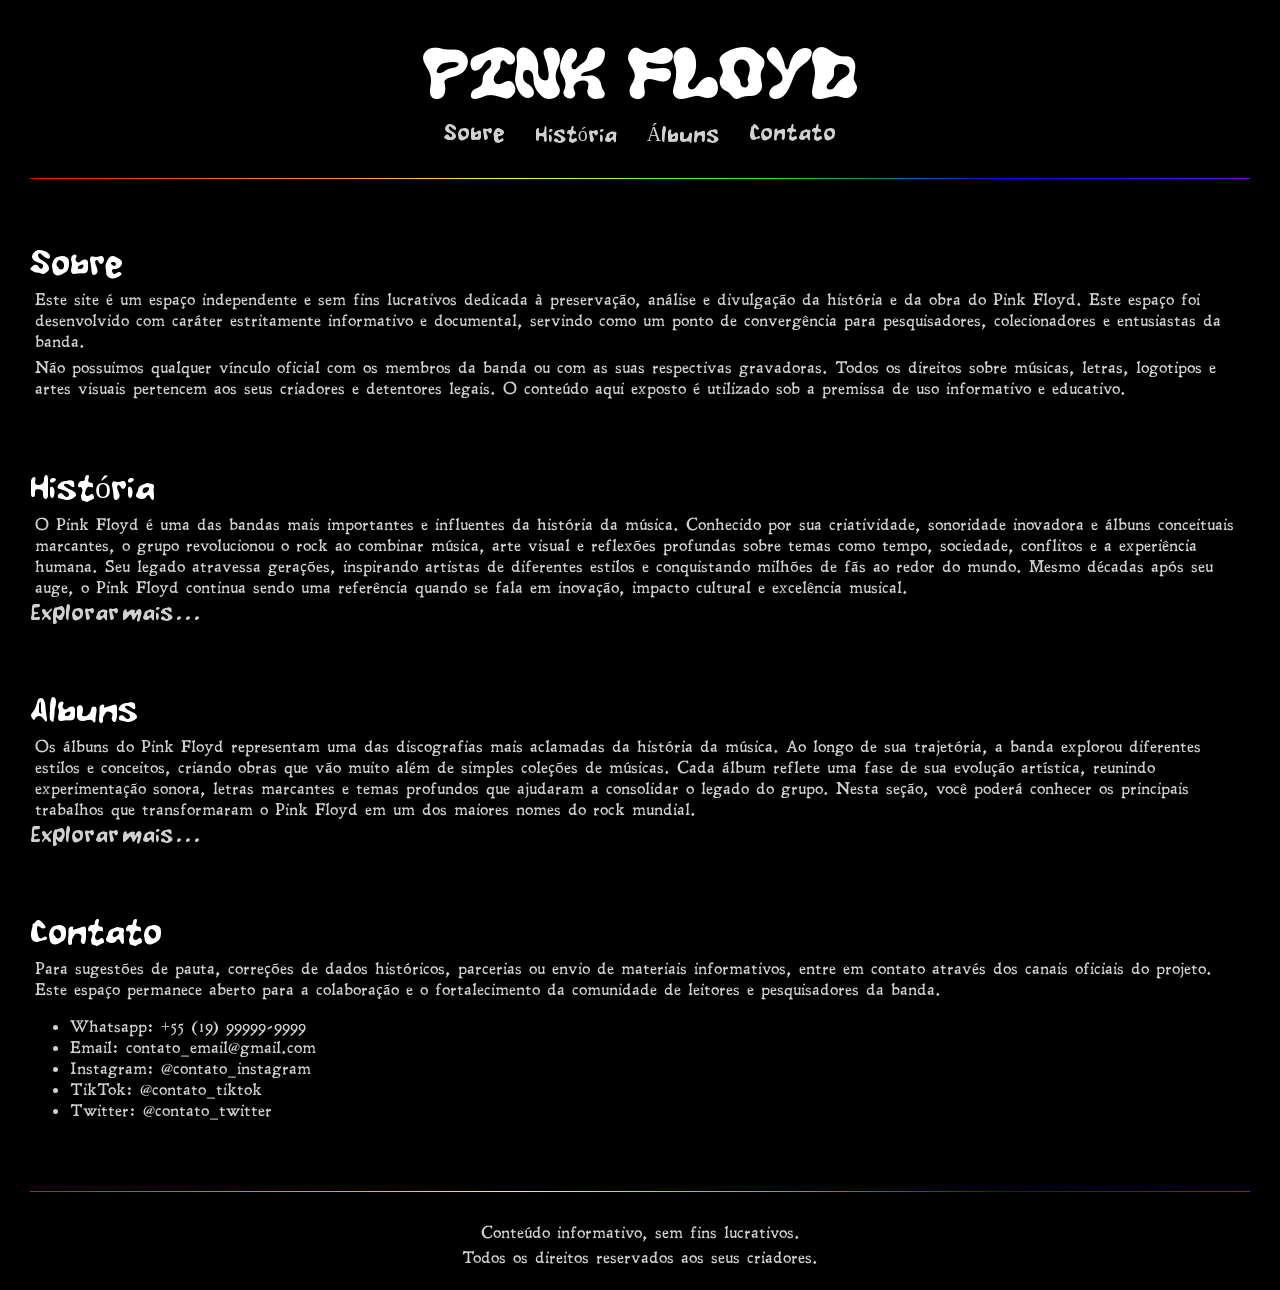
<file: index.html>
<!DOCTYPE html>
<html lang="pt-br">
<head>
    <meta charset="UTF-8">
    <meta name="viewport" content="width=device-width, initial-scale=1.0">
    <title>Pink Floyd</title>
    <link rel="stylesheet" href="src/css/base.css">
    <link rel="stylesheet" href="src/css/style.css">
</head>
<body>
    <header>
        <h1>PINK FLOYD</h1>
        <nav>
            <a href="#sobre">Sobre</a>
            <a href="#historia">História</a>
            <a href="#albuns">Álbuns</a>
            <a href="#contato">Contato</a>
        </nav>
    </header>

    <main>
        <hr>
        <section id = "sobre">
            <h2>Sobre</h2>
            <p>
                Este site é um espaço independente e sem fins lucrativos dedicada à preservação, análise e divulgação da história e da obra do Pink Floyd. Este espaço foi desenvolvido com caráter estritamente informativo e documental, servindo como um ponto de convergência para pesquisadores, colecionadores e entusiastas da banda.
            </p>
            <p>
                Não possuimos qualquer vínculo oficial com os membros da banda ou com as suas respectivas gravadoras. Todos os direitos sobre músicas, letras, logotipos e artes visuais pertencem aos seus criadores e detentores legais. O conteúdo aqui exposto é utilizado sob a premissa de uso informativo e educativo.
            </p>
        </section>

        <section id="historia">
            <h2>História</h2>
            <p>
                O Pink Floyd é uma das bandas mais importantes e influentes da história da música. Conhecido por sua criatividade, sonoridade inovadora e álbuns conceituais marcantes, o grupo revolucionou o rock ao combinar música, arte visual e reflexões profundas sobre temas como tempo, sociedade, conflitos e a experiência humana. Seu legado atravessa gerações, inspirando artistas de diferentes estilos e conquistando milhões de fãs ao redor do mundo. Mesmo décadas após seu auge, o Pink Floyd continua sendo uma referência quando se fala em inovação, impacto cultural e excelência musical.
            </p>
            <a class="btn-link" href="src/historia.html" class="btn-link">Explorar mais . . .</a>
        </section>

        <section id="albuns">
            <h2>Albuns</h2>
            <p>
                Os álbuns do Pink Floyd representam uma das discografias mais aclamadas da história da música. Ao longo de sua trajetória, a banda explorou diferentes estilos e conceitos, criando obras que vão muito além de simples coleções de músicas. Cada álbum reflete uma fase de sua evolução artística, reunindo experimentação sonora, letras marcantes e temas profundos que ajudaram a consolidar o legado do grupo. Nesta seção, você poderá conhecer os principais trabalhos que transformaram o Pink Floyd em um dos maiores nomes do rock mundial.
            </p>
            <a class="btn-link" href="src/albuns.html" class="btn-link">Explorar mais . . .</a>
        </section>

        <section id="contato">
            <h2>Contato</h2>
            <p>
                Para sugestões de pauta, correções de dados históricos, parcerias ou envio de materiais informativos, entre em contato através dos canais oficiais do projeto. Este espaço permanece aberto para a colaboração e o fortalecimento da comunidade de leitores e pesquisadores da banda.
            </p>
            <ul>
                <li>Whatsapp: +55 (19) 99999-9999</li>
                <li>Email: contato_email@gmail.com</li>
                <li>Instagram: @contato_instagram</li>
                <li>TikTok: @contato_tiktok</li>
                <li>Twitter: @contato_twitter</li>
            </ul>
        </section>
        <hr>
    </main>
    
    <footer>
        <p class="footer-text">Conteúdo informativo, sem fins lucrativos.</p>
        <p class="footer-text">Todos os direitos reservados aos seus criadores.</p>
    </footer>
    
    <script src="src/js/app.js"></script>
</body>
</html>
</file>
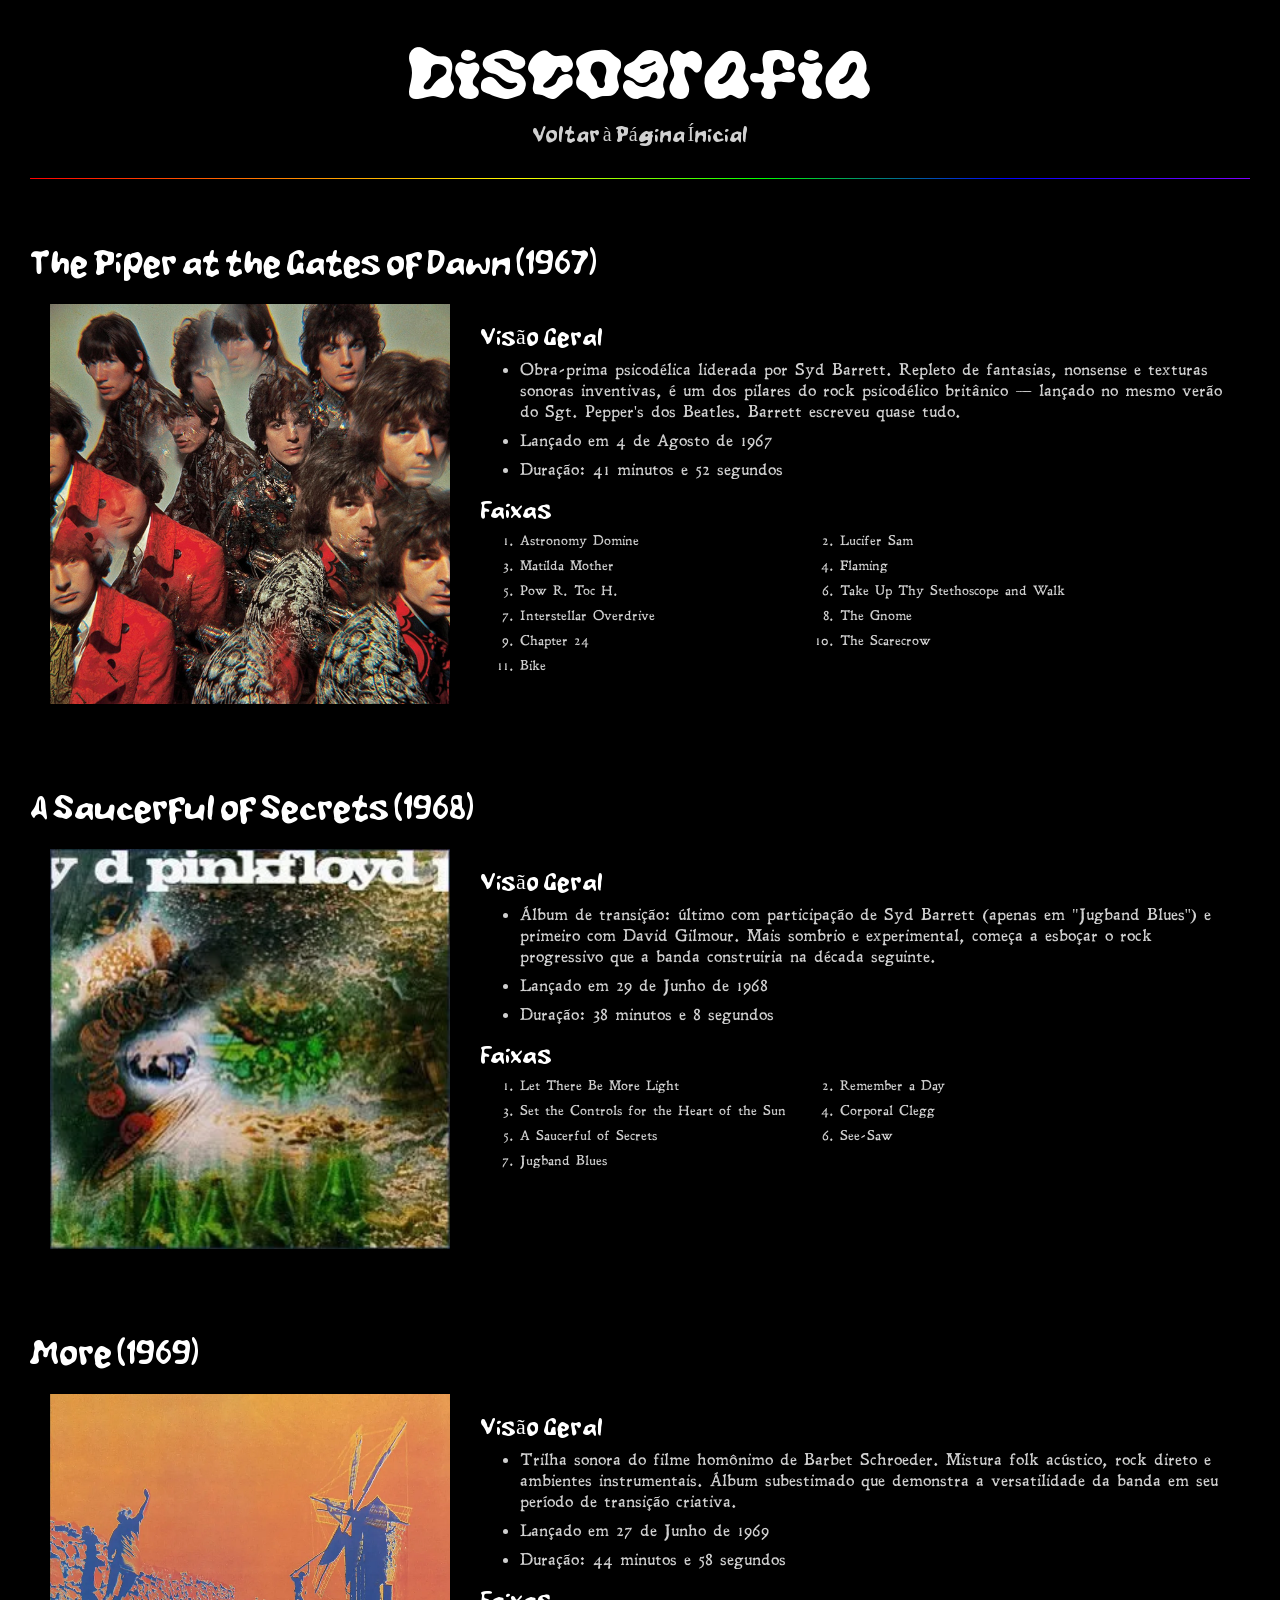
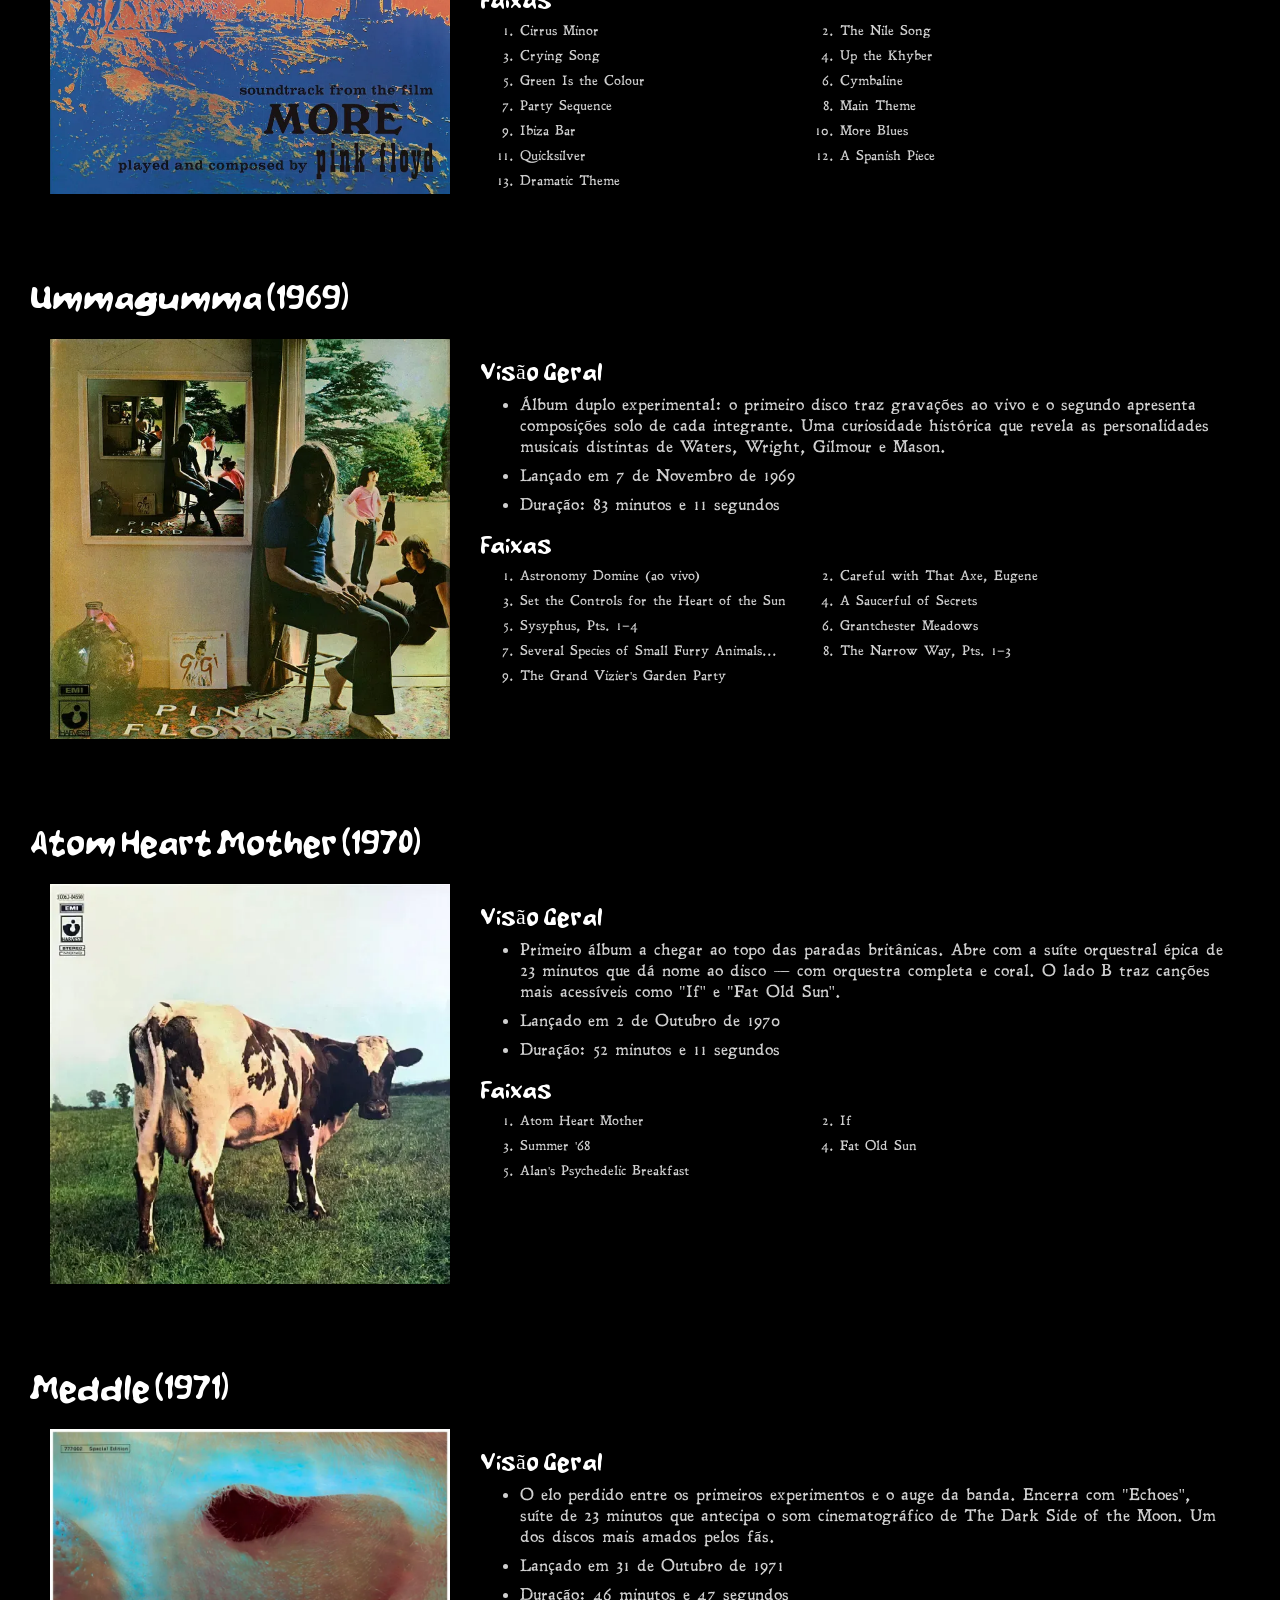
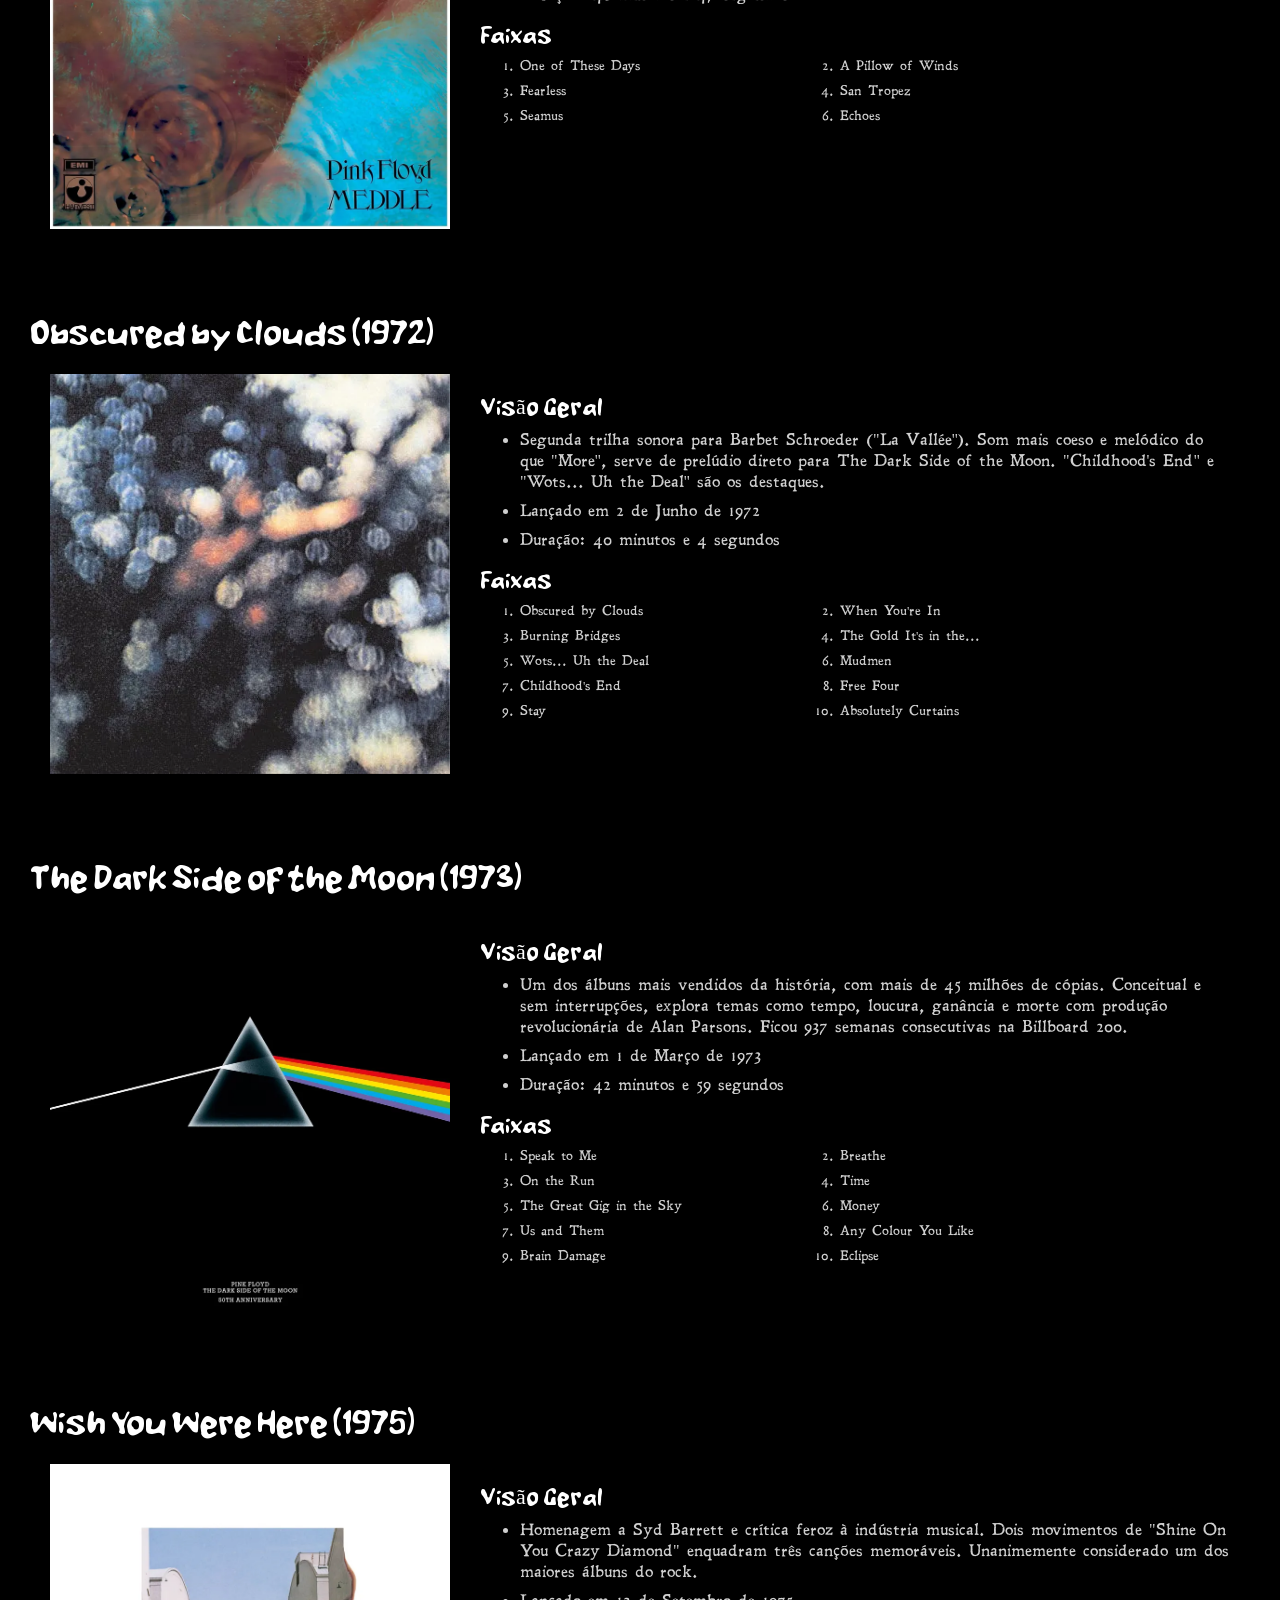
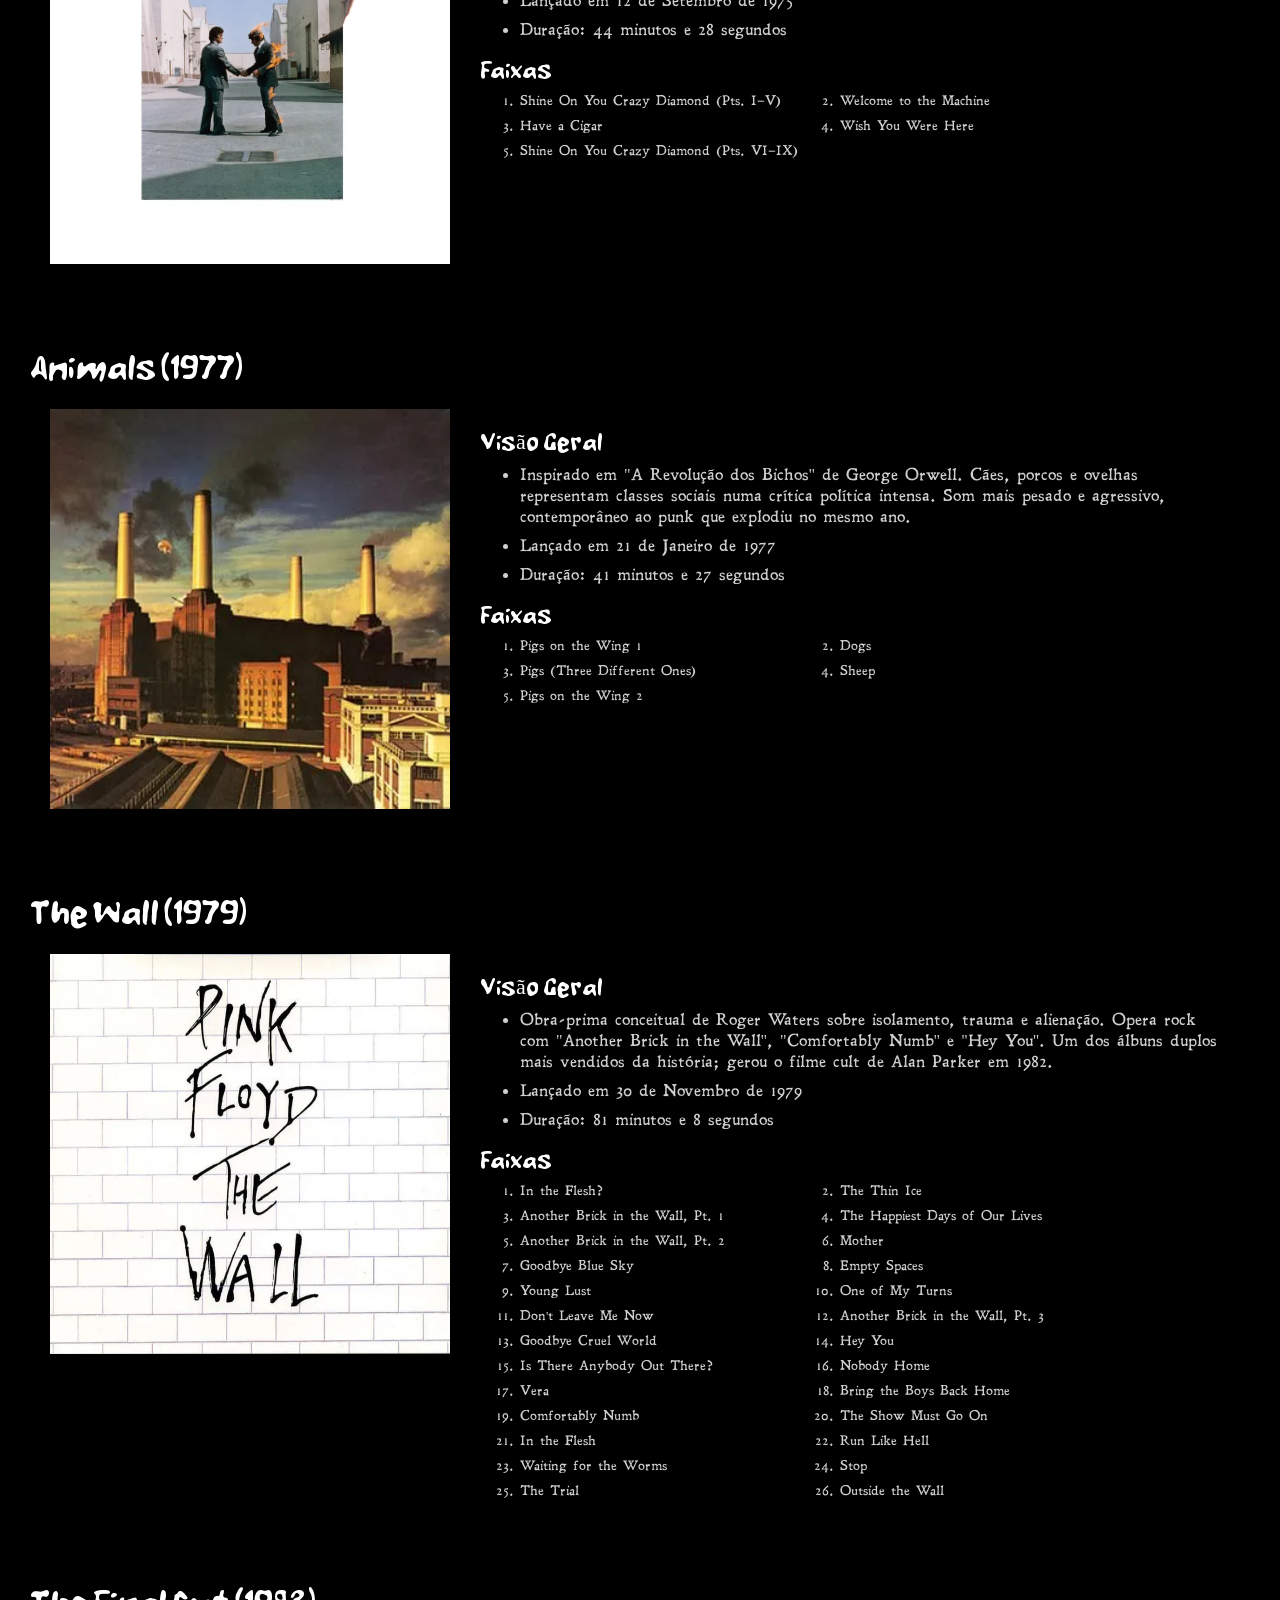
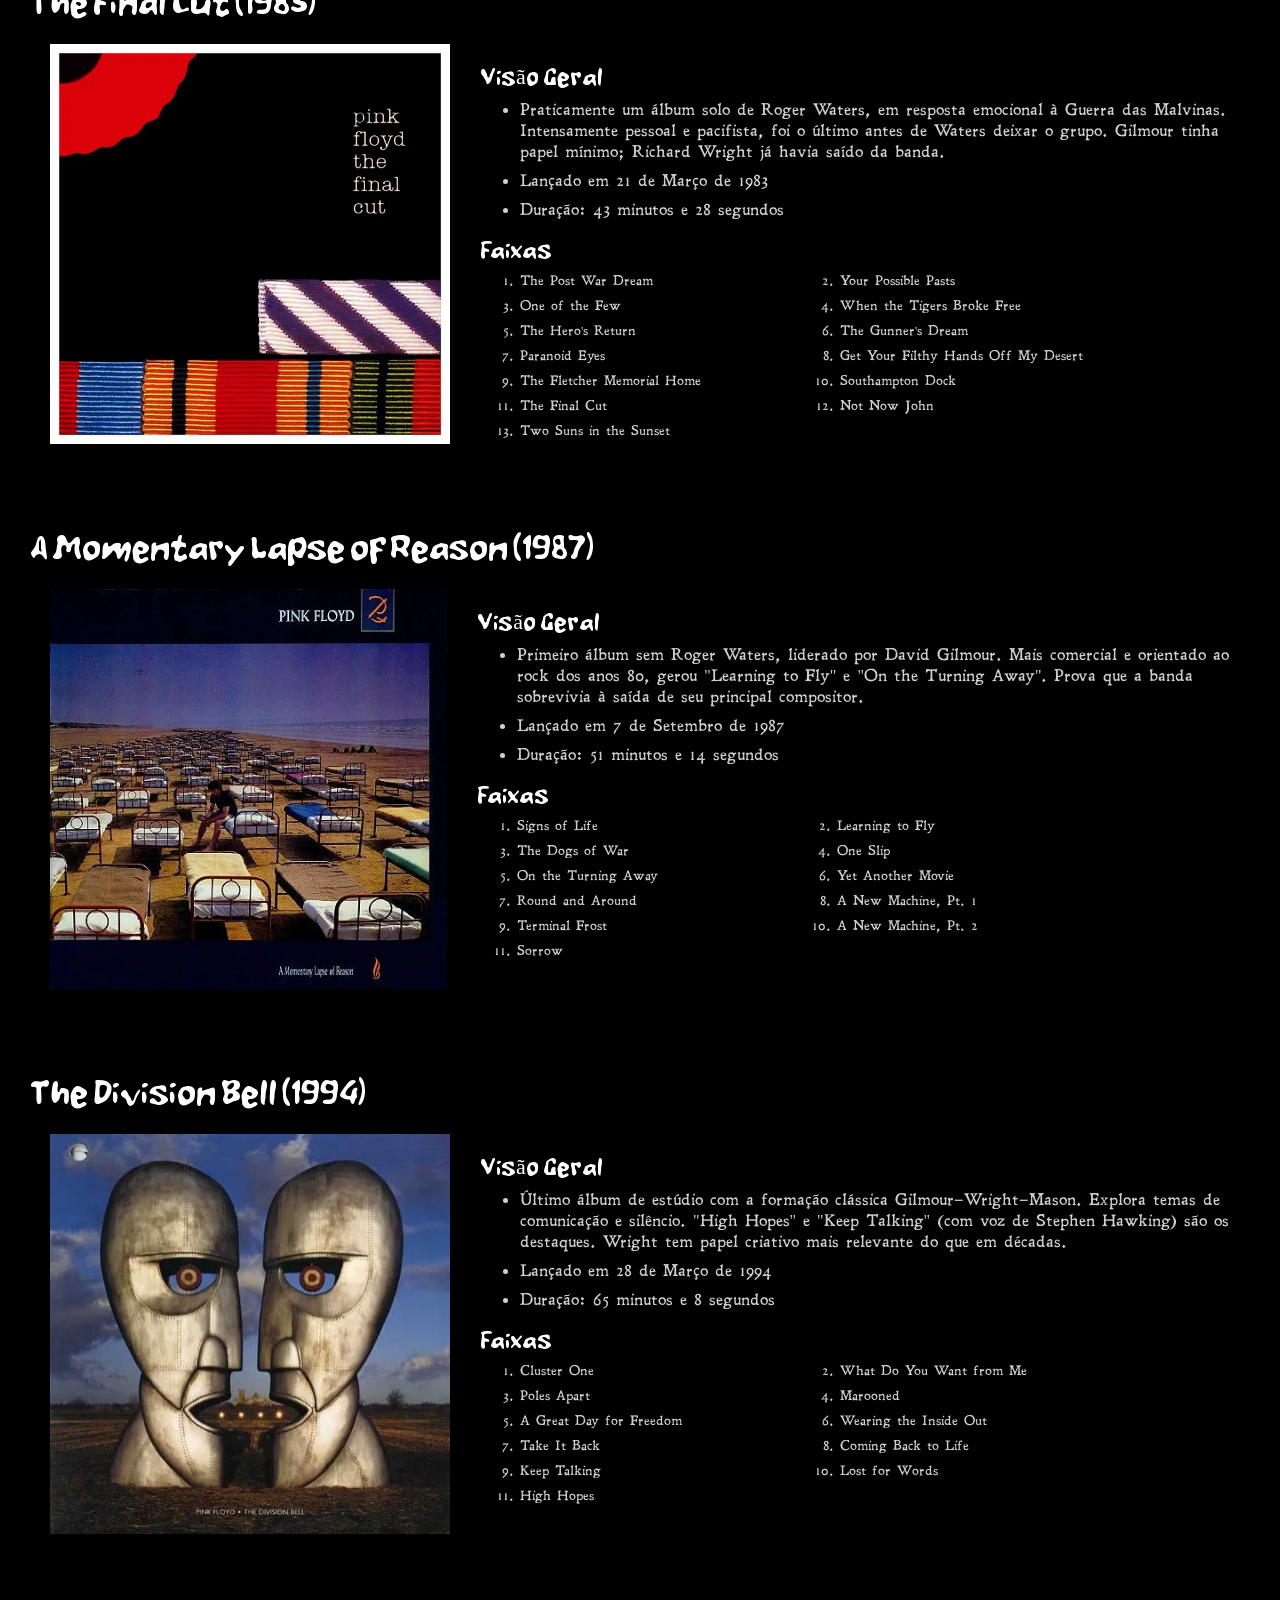
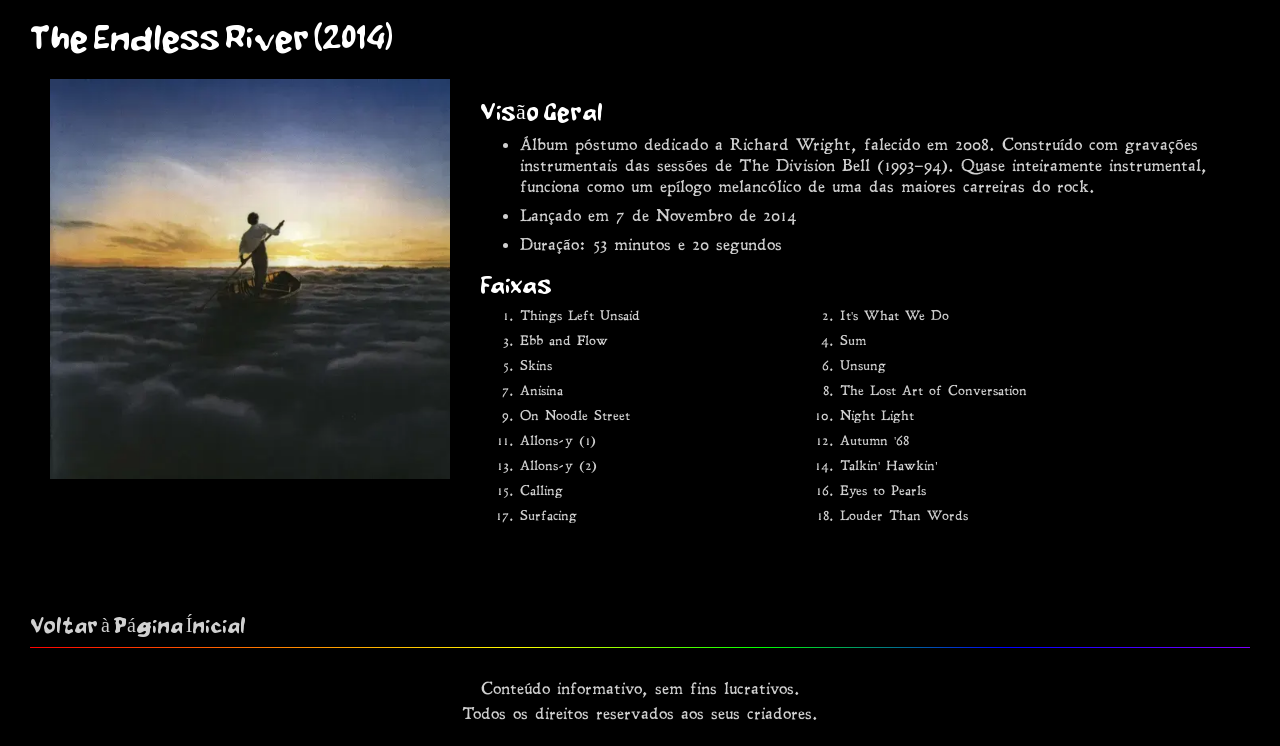
<file: src/albuns.html>
<!doctype html>
<html lang="pt-br">
  <head>
    <meta charset="UTF-8" />
    <meta name="viewport" content="width=device-width, initial-scale=1.0" />
    <title>Pink Floyd - Álbuns</title>
    <link rel="stylesheet" href="../src/css/base.css" />
    <link rel="stylesheet" href="../src/css/style.css" />
    <link rel="stylesheet" href="../src/css/discografia.css" />
  </head>
  <body>
    <header>
      <h1>Discografia</h1>
      <a class="btn-link" href="../index.html" class="btn-link">Voltar à Página Ínicial</a>
    </header>

    <main>
      <hr />
      <!-- 1 -->
      <section>
        <h2>The Piper at the Gates of Dawn (1967)</h2>
        <div class="div-discografia">
          <img
            class="img-album"
            src="../src/assets/images/The Piper at the Gates of Dawn.jfif"
          />
          <div class="div-descricao-album">
            <h3>Visão Geral</h3>
            <ul>
              <li>
                Obra-prima psicodélica liderada por Syd Barrett. Repleto de
                fantasias, nonsense e texturas sonoras inventivas, é um dos
                pilares do rock psicodélico britânico — lançado no mesmo verão
                do Sgt. Pepper's dos Beatles. Barrett escreveu quase tudo.
              </li>
              <li>Lançado em 4 de Agosto de 1967</li>
              <li>Duração: 41 minutos e 52 segundos</li>
            </ul>
            <h3>Faixas</h3>
            <ol class="faixas">
              <li class="faixa">Astronomy Domine</li>
              <li class="faixa">Lucifer Sam</li>
              <li class="faixa">Matilda Mother</li>
              <li class="faixa">Flaming</li>
              <li class="faixa">Pow R. Toc H.</li>
              <li class="faixa">Take Up Thy Stethoscope and Walk</li>
              <li class="faixa">Interstellar Overdrive</li>
              <li class="faixa">The Gnome</li>
              <li class="faixa">Chapter 24</li>
              <li class="faixa">The Scarecrow</li>
              <li class="faixa">Bike</li>
            </ol>
          </div>
        </div>
      </section>

      <!-- 2 -->
      <section>
        <h2>A Saucerful of Secrets (1968)</h2>
        <div class="div-discografia">
          <img
            class="img-album"
            src="../src/assets/images/A Saucerful of Secrets.webp"
          />
          <div class="div-descricao-album">
            <h3>Visão Geral</h3>
            <ul>
              <li>
                Álbum de transição: último com participação de Syd Barrett
                (apenas em "Jugband Blues") e primeiro com David Gilmour. Mais
                sombrio e experimental, começa a esboçar o rock progressivo que
                a banda construiria na década seguinte.
              </li>
              <li>Lançado em 29 de Junho de 1968</li>
              <li>Duração: 38 minutos e 8 segundos</li>
            </ul>
            <h3>Faixas</h3>
            <ol class="faixas">
              <li class="faixa">Let There Be More Light</li>
              <li class="faixa">Remember a Day</li>
              <li class="faixa">Set the Controls for the Heart of the Sun</li>
              <li class="faixa">Corporal Clegg</li>
              <li class="faixa">A Saucerful of Secrets</li>
              <li class="faixa">See-Saw</li>
              <li class="faixa">Jugband Blues</li>
            </ol>
          </div>
        </div>
      </section>

      <!-- 3 -->
      <section>
        <h2>More (1969)</h2>
        <div class="div-discografia">
          <img class="img-album" src="../src/assets/images/More.webp" />
          <div class="div-descricao-album">
            <h3>Visão Geral</h3>
            <ul>
              <li>
                Trilha sonora do filme homônimo de Barbet Schroeder. Mistura
                folk acústico, rock direto e ambientes instrumentais. Álbum
                subestimado que demonstra a versatilidade da banda em seu
                período de transição criativa.
              </li>
              <li>Lançado em 27 de Junho de 1969</li>
              <li>Duração: 44 minutos e 58 segundos</li>
            </ul>
            <h3>Faixas</h3>
            <ol class="faixas">
              <li class="faixa">Cirrus Minor</li>
              <li class="faixa">The Nile Song</li>
              <li class="faixa">Crying Song</li>
              <li class="faixa">Up the Khyber</li>
              <li class="faixa">Green Is the Colour</li>
              <li class="faixa">Cymbaline</li>
              <li class="faixa">Party Sequence</li>
              <li class="faixa">Main Theme</li>
              <li class="faixa">Ibiza Bar</li>
              <li class="faixa">More Blues</li>
              <li class="faixa">Quicksilver</li>
              <li class="faixa">A Spanish Piece</li>
              <li class="faixa">Dramatic Theme</li>
            </ol>
          </div>
        </div>
      </section>

      <!-- 4 -->
      <section>
        <h2>Ummagumma (1969)</h2>
        <div class="div-discografia">
          <img class="img-album" src="../src/assets/images/Ummagumma.webp" />
          <div class="div-descricao-album">
            <h3>Visão Geral</h3>
            <ul>
              <li>
                Álbum duplo experimental: o primeiro disco traz gravações ao
                vivo e o segundo apresenta composições solo de cada integrante.
                Uma curiosidade histórica que revela as personalidades musicais
                distintas de Waters, Wright, Gilmour e Mason.
              </li>
              <li>Lançado em 7 de Novembro de 1969</li>
              <li>Duração: 83 minutos e 11 segundos</li>
            </ul>
            <h3>Faixas</h3>
            <ol class="faixas">
              <li class="faixa">Astronomy Domine (ao vivo)</li>
              <li class="faixa">Careful with That Axe, Eugene</li>
              <li class="faixa">
                Set the Controls for the Heart of the Sun
              </li>
              <li class="faixa">A Saucerful of Secrets</li>
              <li class="faixa">Sysyphus, Pts. 1–4</li>
              <li class="faixa">Grantchester Meadows</li>
              <li class="faixa">
                Several Species of Small Furry Animals...
              </li>
              <li class="faixa">The Narrow Way, Pts. 1–3</li>
              <li class="faixa">
                The Grand Vizier's Garden Party
              </li>
            </ol>
          </div>
        </div>
      </section>

      <!-- 5 -->
      <section>
        <h2>Atom Heart Mother (1970)</h2>
        <div class="div-discografia">
          <img
            class="img-album"
            src="../src/assets/images/Atom Heart Mother.webp"
          />
          <div class="div-descricao-album">
            <h3>Visão Geral</h3>
            <ul>
              <li>
                Primeiro álbum a chegar ao topo das paradas britânicas. Abre com
                a suíte orquestral épica de 23 minutos que dá nome ao disco —
                com orquestra completa e coral. O lado B traz canções mais
                acessíveis como "If" e "Fat Old Sun".
              </li>
              <li>Lançado em 2 de Outubro de 1970</li>
              <li>Duração: 52 minutos e 11 segundos</li>
            </ul>
            <h3>Faixas</h3>
            <ol class="faixas">
              <li class="faixa">Atom Heart Mother</li>
              <li class="faixa">If</li>
              <li class="faixa">Summer '68</li>
              <li class="faixa">Fat Old Sun</li>
              <li class="faixa">Alan's Psychedelic Breakfast</li>
            </ol>
          </div>
        </div>
      </section>

      <!-- 6 -->
      <section>
        <h2>Meddle (1971)</h2>
        <div class="div-discografia">
          <img class="img-album" src="../src/assets/images/Meddle.webp" />
          <div class="div-descricao-album">
            <h3>Visão Geral</h3>
            <ul>
              <li>
                O elo perdido entre os primeiros experimentos e o auge da banda.
                Encerra com "Echoes", suíte de 23 minutos que antecipa o som
                cinematográfico de The Dark Side of the Moon. Um dos discos mais
                amados pelos fãs.
              </li>
              <li>Lançado em 31 de Outubro de 1971</li>
              <li>Duração: 46 minutos e 47 segundos</li>
            </ul>
            <h3>Faixas</h3>
            <ol class="faixas">
              <li class="faixa">One of These Days</li>
              <li class="faixa">A Pillow of Winds</li>
              <li class="faixa">Fearless</li>
              <li class="faixa">San Tropez</li>
              <li class="faixa">Seamus</li>
              <li class="faixa">Echoes</li>
            </ol>
          </div>
        </div>
      </section>

      <!-- 7 -->
      <section>
        <h2>Obscured by Clouds (1972)</h2>
        <div class="div-discografia">
          <img
            class="img-album"
            src="../src/assets/images/Obscured by Clouds.webp"
          />
          <div class="div-descricao-album">
            <h3>Visão Geral</h3>
            <ul>
              <li>
                Segunda trilha sonora para Barbet Schroeder ("La Vallée"). Som
                mais coeso e melódico do que "More", serve de prelúdio direto
                para The Dark Side of the Moon. "Childhood's End" e "Wots... Uh
                the Deal" são os destaques.
              </li>
              <li>Lançado em 2 de Junho de 1972</li>
              <li>Duração: 40 minutos e 4 segundos</li>
            </ul>
            <h3>Faixas</h3>
            <ol class="faixas">
              <li class="faixa">Obscured by Clouds</li>
              <li class="faixa">When You're In</li>
              <li class="faixa">Burning Bridges</li>
              <li class="faixa">The Gold It's in the...</li>
              <li class="faixa">Wots... Uh the Deal</li>
              <li class="faixa">Mudmen</li>
              <li class="faixa">Childhood's End</li>
              <li class="faixa">Free Four</li>
              <li class="faixa">Stay</li>
              <li class="faixa">Absolutely Curtains</li>
            </ol>
          </div>
        </div>
      </section>

      <!-- 8 -->
      <section>
        <h2>The Dark Side of the Moon (1973)</h2>
        <div class="div-discografia">
          <img
            class="img-album"
            src="../src/assets/images/The Dark Side of the Moon.webp"
          />
          <div class="div-descricao-album">
            <h3>Visão Geral</h3>
            <ul>
              <li>
                Um dos álbuns mais vendidos da história, com mais de 45 milhões
                de cópias. Conceitual e sem interrupções, explora temas como
                tempo, loucura, ganância e morte com produção revolucionária de
                Alan Parsons. Ficou 937 semanas consecutivas na Billboard 200.
              </li>
              <li>Lançado em 1 de Março de 1973</li>
              <li>Duração: 42 minutos e 59 segundos</li>
            </ul>
            <h3>Faixas</h3>
            <ol class="faixas">
              <li class="faixa">Speak to Me</li>
              <li class="faixa">Breathe</li>
              <li class="faixa">On the Run</li>
              <li class="faixa">Time</li>
              <li class="faixa">The Great Gig in the Sky</li>
              <li class="faixa">Money</li>
              <li class="faixa">Us and Them</li>
              <li class="faixa">Any Colour You Like</li>
              <li class="faixa">Brain Damage</li>
              <li class="faixa">Eclipse</li>
            </ol>
          </div>
        </div>
      </section>

      <!-- 9 -->
      <section>
        <h2>Wish You Were Here (1975)</h2>
        <div class="div-discografia">
          <img
            class="img-album"
            src="../src/assets/images/Wish You Were Here.webp"
          />
          <div class="div-descricao-album">
            <h3>Visão Geral</h3>
            <ul>
              <li>
                Homenagem a Syd Barrett e crítica feroz à indústria musical.
                Dois movimentos de "Shine On You Crazy Diamond" enquadram três
                canções memoráveis. Unanimemente considerado um dos maiores
                álbuns do rock.
              </li>
              <li>Lançado em 12 de Setembro de 1975</li>
              <li>Duração: 44 minutos e 28 segundos</li>
            </ul>
            <h3>Faixas</h3>
            <ol class="faixas">
              <li class="faixa">Shine On You Crazy Diamond (Pts. I–V)</li>
              <li class="faixa">Welcome to the Machine</li>
              <li class="faixa">Have a Cigar</li>
              <li class="faixa">Wish You Were Here</li>
              <li class="faixa">Shine On You Crazy Diamond (Pts. VI–IX)</li>
            </ol>
          </div>
        </div>
      </section>

      <!-- 10 -->
      <section>
        <h2>Animals (1977)</h2>
        <div class="div-discografia">
          <img class="img-album" src="../src/assets/images/Animals.webp" />
          <div class="div-descricao-album">
            <h3>Visão Geral</h3>
            <ul>
              <li>
                Inspirado em "A Revolução dos Bichos" de George Orwell. Cães,
                porcos e ovelhas representam classes sociais numa crítica
                política intensa. Som mais pesado e agressivo, contemporâneo ao
                punk que explodiu no mesmo ano.
              </li>
              <li>Lançado em 21 de Janeiro de 1977</li>
              <li>Duração: 41 minutos e 27 segundos</li>
            </ul>
            <h3>Faixas</h3>
            <ol class="faixas">
              <li class="faixa">Pigs on the Wing 1</li>
              <li class="faixa">Dogs</li>
              <li class="faixa">Pigs (Three Different Ones)</li>
              <li class="faixa">Sheep</li>
              <li class="faixa">Pigs on the Wing 2</li>
            </ol>
          </div>
        </div>
      </section>

      <!-- 11 -->
      <section>
        <h2>The Wall (1979)</h2>
        <div class="div-discografia">
          <img class="img-album" src="../src/assets/images/The Wall.webp" />
          <div class="div-descricao-album">
            <h3>Visão Geral</h3>
            <ul>
              <li>
                Obra-prima conceitual de Roger Waters sobre isolamento, trauma e
                alienação. Opera rock com "Another Brick in the Wall",
                "Comfortably Numb" e "Hey You". Um dos álbuns duplos mais
                vendidos da história; gerou o filme cult de Alan Parker em 1982.
              </li>
              <li>Lançado em 30 de Novembro de 1979</li>
              <li>Duração: 81 minutos e 8 segundos</li>
            </ul>
            <h3>Faixas</h3>
            <ol class="faixas">
              <li class="faixa">In the Flesh?</li>
              <li class="faixa">The Thin Ice</li>
              <li class="faixa">Another Brick in the Wall, Pt. 1</li>
              <li class="faixa">The Happiest Days of Our Lives</li>
              <li class="faixa">Another Brick in the Wall, Pt. 2</li>
              <li class="faixa">Mother</li>
              <li class="faixa">Goodbye Blue Sky</li>
              <li class="faixa">Empty Spaces</li>
              <li class="faixa">Young Lust</li>
              <li class="faixa">One of My Turns</li>
              <li class="faixa">Don't Leave Me Now</li>
              <li class="faixa">Another Brick in the Wall, Pt. 3</li>
              <li class="faixa">Goodbye Cruel World</li>
              <li class="faixa">Hey You</li>
              <li class="faixa">Is There Anybody Out There?</li>
              <li class="faixa">Nobody Home</li>
              <li class="faixa">Vera</li>
              <li class="faixa">Bring the Boys Back Home</li>
              <li class="faixa">Comfortably Numb</li>
              <li class="faixa">The Show Must Go On</li>
              <li class="faixa">In the Flesh</li>
              <li class="faixa">Run Like Hell</li>
              <li class="faixa">Waiting for the Worms</li>
              <li class="faixa">Stop</li>
              <li class="faixa">The Trial</li>
              <li class="faixa">Outside the Wall</li>
            </ol>
          </div>
        </div>
      </section>

      <!-- 12 -->
      <section>
        <h2>The Final Cut (1983)</h2>
        <div class="div-discografia">
          <img
            class="img-album"
            src="../src/assets/images/The Final Cut.webp"
          />
          <div class="div-descricao-album">
            <h3>Visão Geral</h3>
            <ul>
              <li>
                Praticamente um álbum solo de Roger Waters, em resposta
                emocional à Guerra das Malvinas. Intensamente pessoal e
                pacifista, foi o último antes de Waters deixar o grupo. Gilmour
                tinha papel mínimo; Richard Wright já havia saído da banda.
              </li>
              <li>Lançado em 21 de Março de 1983</li>
              <li>Duração: 43 minutos e 28 segundos</li>
            </ul>
            <h3>Faixas</h3>
            <ol class="faixas">
              <li class="faixa">The Post War Dream</li>
              <li class="faixa">Your Possible Pasts</li>
              <li class="faixa">One of the Few</li>
              <li class="faixa">When the Tigers Broke Free</li>
              <li class="faixa">The Hero's Return</li>
              <li class="faixa">The Gunner's Dream</li>
              <li class="faixa">Paranoid Eyes</li>
              <li class="faixa">Get Your Filthy Hands Off My Desert</li>
              <li class="faixa">The Fletcher Memorial Home</li>
              <li class="faixa">Southampton Dock</li>
              <li class="faixa">The Final Cut</li>
              <li class="faixa">Not Now John</li>
              <li class="faixa">Two Suns in the Sunset</li>
            </ol>
          </div>
        </div>
      </section>

      <!-- 13 -->
      <section>
        <h2>A Momentary Lapse of Reason (1987)</h2>
        <div class="div-discografia">
          <img
            class="img-album"
            src="../src/assets/images/A Momentary Lapse of Reason.webp"
          />
          <div class="div-descricao-album">
            <h3>Visão Geral</h3>
            <ul>
              <li>
                Primeiro álbum sem Roger Waters, liderado por David Gilmour.
                Mais comercial e orientado ao rock dos anos 80, gerou "Learning
                to Fly" e "On the Turning Away". Prova que a banda sobrevivia à
                saída de seu principal compositor.
              </li>
              <li>Lançado em 7 de Setembro de 1987</li>
              <li>Duração: 51 minutos e 14 segundos</li>
            </ul>
            <h3>Faixas</h3>
            <ol class="faixas">
              <li class="faixa">Signs of Life</li>
              <li class="faixa">Learning to Fly</li>
              <li class="faixa">The Dogs of War</li>
              <li class="faixa">One Slip</li>
              <li class="faixa">On the Turning Away</li>
              <li class="faixa">Yet Another Movie</li>
              <li class="faixa">Round and Around</li>
              <li class="faixa">A New Machine, Pt. 1</li>
              <li class="faixa">Terminal Frost</li>
              <li class="faixa">A New Machine, Pt. 2</li>
              <li class="faixa">Sorrow</li>
            </ol>
          </div>
        </div>
      </section>

      <!-- 14 -->
      <section>
        <h2>The Division Bell (1994)</h2>
        <div class="div-discografia">
          <img
            class="img-album"
            src="../src/assets/images/The Division Bell.webp"
          />
          <div class="div-descricao-album">
            <h3>Visão Geral</h3>
            <ul>
              <li>
                Último álbum de estúdio com a formação clássica
                Gilmour–Wright–Mason. Explora temas de comunicação e silêncio.
                "High Hopes" e "Keep Talking" (com voz de Stephen Hawking) são
                os destaques. Wright tem papel criativo mais relevante do que em
                décadas.
              </li>
              <li>Lançado em 28 de Março de 1994</li>
              <li>Duração: 65 minutos e 8 segundos</li>
            </ul>
            <h3>Faixas</h3>
            <ol class="faixas">
              <li class="faixa">Cluster One</li>
              <li class="faixa">What Do You Want from Me</li>
              <li class="faixa">Poles Apart</li>
              <li class="faixa">Marooned</li>
              <li class="faixa">A Great Day for Freedom</li>
              <li class="faixa">Wearing the Inside Out</li>
              <li class="faixa">Take It Back</li>
              <li class="faixa">Coming Back to Life</li>
              <li class="faixa">Keep Talking</li>
              <li class="faixa">Lost for Words</li>
              <li class="faixa">High Hopes</li>
            </ol>
          </div>
        </div>
      </section>

      <!-- 15 -->
      <section>
        <h2>The Endless River (2014)</h2>
        <div class="div-discografia">
          <img
            class="img-album"
            src="../src/assets/images/The Endless River.webp"
          />
          <div class="div-descricao-album">
            <h3>Visão Geral</h3>
            <ul>
              <li>
                Álbum póstumo dedicado a Richard Wright, falecido em 2008.
                Construído com gravações instrumentais das sessões de The
                Division Bell (1993–94). Quase inteiramente instrumental,
                funciona como um epílogo melancólico de uma das maiores
                carreiras do rock.
              </li>
              <li>Lançado em 7 de Novembro de 2014</li>
              <li>Duração: 53 minutos e 20 segundos</li>
            </ul>
            <h3>Faixas</h3>
            <ol class="faixas">
              <li class="faixa">Things Left Unsaid</li>
              <li class="faixa">It's What We Do</li>
              <li class="faixa">Ebb and Flow</li>
              <li class="faixa">Sum</li>
              <li class="faixa">Skins</li>
              <li class="faixa">Unsung</li>
              <li class="faixa">Anisina</li>
              <li class="faixa">The Lost Art of Conversation</li>
              <li class="faixa">On Noodle Street</li>
              <li class="faixa">Night Light</li>
              <li class="faixa">Allons-y (1)</li>
              <li class="faixa">Autumn '68</li>
              <li class="faixa">Allons-y (2)</li>
              <li class="faixa">Talkin' Hawkin'</li>
              <li class="faixa">Calling</li>
              <li class="faixa">Eyes to Pearls</li>
              <li class="faixa">Surfacing</li>
              <li class="faixa">Louder Than Words</li>
            </ol>
          </div>
        </div>
      </section>
      <a class="btn-link" href="../index.html" class="btn-link">Voltar à Página Ínicial</a>
      <hr/>
    </main>

    <footer>
      <p class="footer-text">Conteúdo informativo, sem fins lucrativos.</p>
      <p class="footer-text">
        Todos os direitos reservados aos seus criadores.
      </p>
    </footer>
  </body>
</html>
</file>
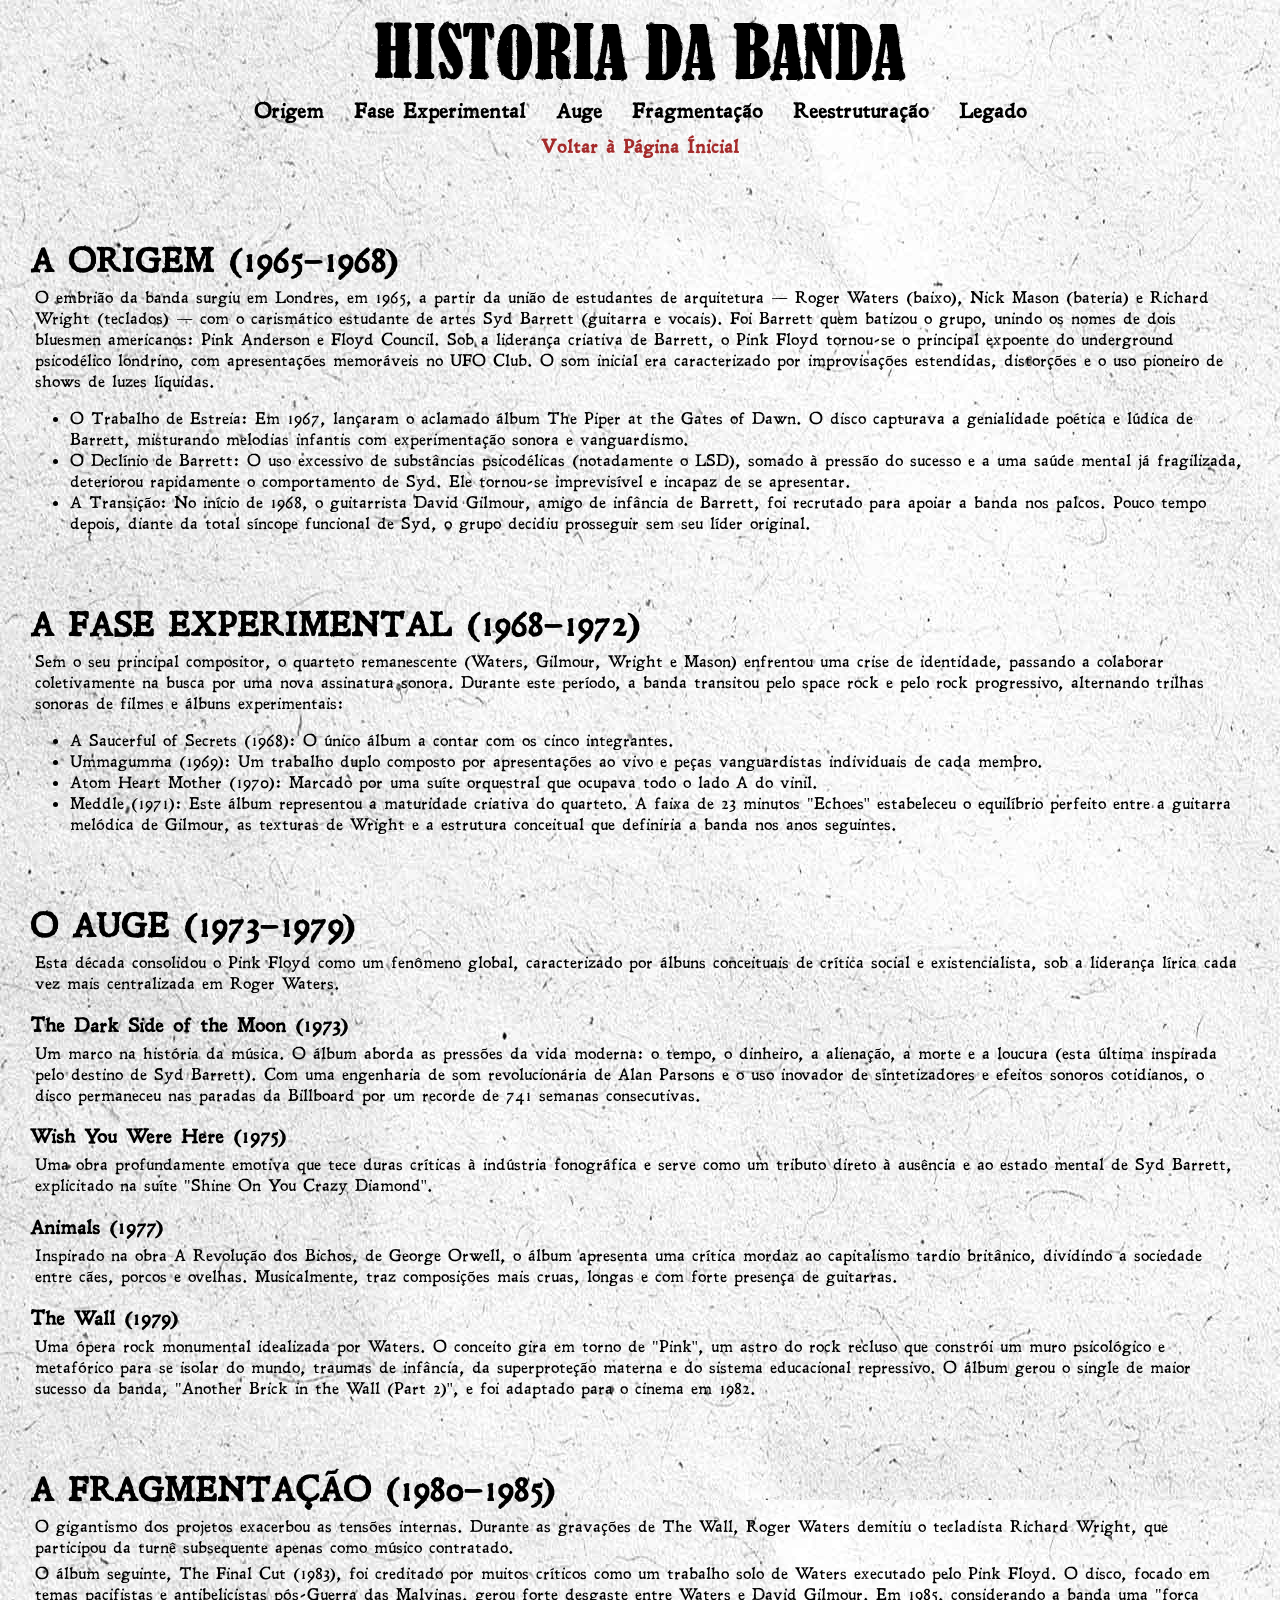
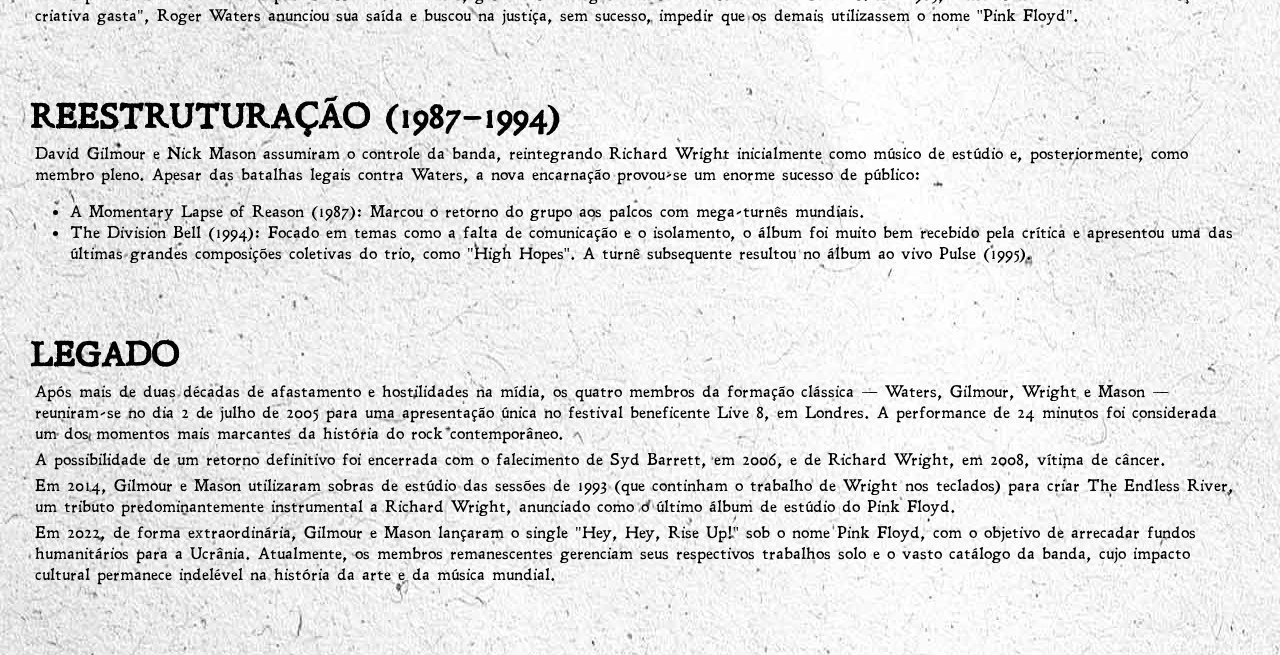
<file: src/historia.html>
<!DOCTYPE html>
<html lang="pt-br">
<head>
    <meta charset="UTF-8">
    <meta name="viewport" content="width=device-width, initial-scale=1.0">
    <title>Pink Floyd - História</title>
    <link rel="stylesheet" href="../src/css/base.css">
    <link rel="stylesheet" href="../src/css/historia.css">
</head>
<body>
    <header>
        <h1>HISTORIA DA BANDA</h1>
        <nav>
            <a href="#origem">Origem</a>
            <a href="#fase-experimental">Fase Experimental</a>
            <a href="#auge">Auge</a>
            <a href="#fragmentacao">Fragmentação</a>
            <a href="#reestruturacao">Reestruturação</a>
            <a href="#legado">Legado</a>
        </nav>
        <a class="btn-link" href="../index.html" class="btn-link">Voltar à Página Ínicial</a>
    </header>

    <main>
        <section id="origem">
            <h2>A ORIGEM (1965–1968)</h2>
            <p>
                O embrião da banda surgiu em Londres, em 1965, a partir da união de estudantes de arquitetura — Roger Waters (baixo), Nick Mason (bateria) e Richard Wright (teclados) — com o carismático estudante de artes Syd Barrett (guitarra e vocais). Foi Barrett quem batizou o grupo, unindo os nomes de dois bluesmen americanos: Pink Anderson e Floyd Council.
                Sob a liderança criativa de Barrett, o Pink Floyd tornou-se o principal expoente do underground psicodélico londrino, com apresentações memoráveis no UFO Club. O som inicial era caracterizado por improvisações estendidas, distorções e o uso pioneiro de shows de luzes líquidas.
            </p>
            <ul>
                <li>
                    O Trabalho de Estreia: Em 1967, lançaram o aclamado álbum The Piper at the Gates of Dawn. O disco capturava a genialidade poética e lúdica de Barrett, misturando melodias infantis com experimentação sonora e vanguardismo.
                </li>
                <li>
                    O Declínio de Barrett: O uso excessivo de substâncias psicodélicas (notadamente o LSD), somado à pressão do sucesso e a uma saúde mental já fragilizada, deteriorou rapidamente o comportamento de Syd. Ele tornou-se imprevisível e incapaz de se apresentar.
                </li>
                <li>
                    A Transição: No início de 1968, o guitarrista David Gilmour, amigo de infância de Barrett, foi recrutado para apoiar a banda nos palcos. Pouco tempo depois, diante da total síncope funcional de Syd, o grupo decidiu prosseguir sem seu líder original.
                </li>
            </ul>
        </section>

        <section id="fase-experimental">
            <h2>A FASE EXPERIMENTAL (1968–1972)</h2>
            <p>
                Sem o seu principal compositor, o quarteto remanescente (Waters, Gilmour, Wright e Mason) enfrentou uma crise de identidade, passando a colaborar coletivamente na busca por uma nova assinatura sonora.
                Durante este período, a banda transitou pelo space rock e pelo rock progressivo, alternando trilhas sonoras de filmes e álbuns experimentais:
            </p>
            <ul>
                <li>
                    A Saucerful of Secrets (1968): O único álbum a contar com os cinco integrantes.
                </li>
                <li>
                    Ummagumma (1969): Um trabalho duplo composto por apresentações ao vivo e peças vanguardistas individuais de cada membro.
                </li>
                <li>
                    Atom Heart Mother (1970): Marcado por uma suíte orquestral que ocupava todo o lado A do vinil.
                </li>
                <li>
                    Meddle (1971): Este álbum representou a maturidade criativa do quarteto. A faixa de 23 minutos "Echoes" estabeleceu o equilíbrio perfeito entre a guitarra melódica de Gilmour, as texturas de Wright e a estrutura conceitual que definiria a banda nos anos seguintes.
                </li>
            </ul>
        </section>

        <section id="auge">
            <h2>O AUGE (1973–1979)</h2>
            <p>
                Esta década consolidou o Pink Floyd como um fenômeno global, caracterizado por álbuns conceituais de crítica social e existencialista, sob a liderança lírica cada vez mais centralizada em Roger Waters.
            </p>
            <h3>The Dark Side of the Moon (1973)</h3>
            <p>
                Um marco na história da música. O álbum aborda as pressões da vida moderna: o tempo, o dinheiro, a alienação, a morte e a loucura (esta última inspirada pelo destino de Syd Barrett). Com uma engenharia de som revolucionária de Alan Parsons e o uso inovador de sintetizadores e efeitos sonoros cotidianos, o disco permaneceu nas paradas da Billboard por um recorde de 741 semanas consecutivas.
            </p>
            <h3>Wish You Were Here (1975)</h3>
            <p>
                Uma obra profundamente emotiva que tece duras críticas à indústria fonográfica e serve como um tributo direto à ausência e ao estado mental de Syd Barrett, explicitado na suíte "Shine On You Crazy Diamond".
            </p>
            <h3>Animals (1977)</h3>
            <p>
                Inspirado na obra A Revolução dos Bichos, de George Orwell, o álbum apresenta uma crítica mordaz ao capitalismo tardio britânico, dividindo a sociedade entre cães, porcos e ovelhas. Musicalmente, traz composições mais cruas, longas e com forte presença de guitarras.
            </p>
            <h3>The Wall (1979)</h3>
            <p>
                Uma ópera rock monumental idealizada por Waters. O conceito gira em torno de "Pink", um astro do rock recluso que constrói um muro psicológico e metafórico para se isolar do mundo, traumas de infância, da superproteção materna e do sistema educacional repressivo. O álbum gerou o single de maior sucesso da banda, "Another Brick in the Wall (Part 2)", e foi adaptado para o cinema em 1982.
            </p>
        </section>

        <section id="fragmentacao">
            <h2>A FRAGMENTAÇÃO (1980–1985)</h2>
            <p>
                O gigantismo dos projetos exacerbou as tensões internas. Durante as gravações de The Wall, Roger Waters demitiu o tecladista Richard Wright, que participou da turnê subsequente apenas como músico contratado.
            </p>
            <p>
                O álbum seguinte, The Final Cut (1983), foi creditado por muitos críticos como um trabalho solo de Waters executado pelo Pink Floyd. O disco, focado em temas pacifistas e antibelicistas pós-Guerra das Malvinas, gerou forte desgaste entre Waters e David Gilmour. Em 1985, considerando a banda uma "força criativa gasta", Roger Waters anunciou sua saída e buscou na justiça, sem sucesso, impedir que os demais utilizassem o nome "Pink Floyd".
            </p>
        </section>

        <section id="reestruturacao">
            <h2>REESTRUTURAÇÃO (1987–1994)</h2>
            <p>
                David Gilmour e Nick Mason assumiram o controle da banda, reintegrando Richard Wright inicialmente como músico de estúdio e, posteriormente, como membro pleno.
                Apesar das batalhas legais contra Waters, a nova encarnação provou-se um enorme sucesso de público:
            </p>
            <ul>
                <li>
                    A Momentary Lapse of Reason (1987): Marcou o retorno do grupo aos palcos com mega-turnês mundiais.
                </li>
                <li>
                    The Division Bell (1994): Focado em temas como a falta de comunicação e o isolamento, o álbum foi muito bem recebido pela crítica e apresentou uma das últimas grandes composições coletivas do trio, como "High Hopes". A turnê subsequente resultou no álbum ao vivo Pulse (1995).
                </li>
            </ul>

        </section>

        <section id="legado">
            <h2>LEGADO</h2>
            <p>
                Após mais de duas décadas de afastamento e hostilidades na mídia, os quatro membros da formação clássica — Waters, Gilmour, Wright e Mason — reuniram-se no dia 2 de julho de 2005 para uma apresentação única no festival beneficente Live 8, em Londres. A performance de 24 minutos foi considerada um dos momentos mais marcantes da história do rock contemporâneo.
            </p>
            <p>
                A possibilidade de um retorno definitivo foi encerrada com o falecimento de Syd Barrett, em 2006, e de Richard Wright, em 2008, vítima de câncer.
            </p>
            <p>
                Em 2014, Gilmour e Mason utilizaram sobras de estúdio das sessões de 1993 (que continham o trabalho de Wright nos teclados) para criar The Endless River, um tributo predominantemente instrumental a Richard Wright, anunciado como o último álbum de estúdio do Pink Floyd.
            </p>
            <p>
                Em 2022, de forma extraordinária, Gilmour e Mason lançaram o single "Hey, Hey, Rise Up!" sob o nome Pink Floyd, com o objetivo de arrecadar fundos humanitários para a Ucrânia. Atualmente, os membros remanescentes gerenciam seus respectivos trabalhos solo e o vasto catálogo da banda, cujo impacto cultural permanece indelével na história da arte e da música mundial.
            </p>
        </section>
    </main>
</body>
</html>
</file>
<file: src/css/base.css>
@font-face {
    font-family: "mmiuan";
    src: url("../assets/fonts/MMiuan.ttf") format("truetype"); 
}

@font-face {
    font-family: "leander";
    src: url("../assets/fonts/Leander.ttf") format("truetype"); 
}

body {
    margin: 0px;
    padding: 0px;
}

p {
    margin: 5px;
}

main {
    padding-left: 30px;
    padding-right: 30px;
}

section {
    scroll-margin-top: 15px;
    margin-bottom: 70px;
    margin-top: 70px;
}

header {
    display: flex;
    flex-direction: column;
    align-items: center;
    justify-content: center;
}

nav {
    gap: 30px;
    display: flex;
    align-items: center;
    justify-content: center;
}

footer {
    display: flex;
    flex-direction: column;
    align-items: center;
    justify-content: center;
}
</file>
<file: src/css/style.css>
@font-face {
    font-family: "aurorapro";
    src: url("../assets/fonts/AURORA-PRO.otf") format("opentype"); 
}

body {
    font-family: leander;
    color: rgb(208, 208, 208);
    background-color: black;
}

h1 {
    color: white;
    margin: 5px;
    font-family: 'aurorapro';
    font-weight: normal;
    font-size: 75px;
}

h2 {
    color:white;
    margin: 0px;
    font-family: 'mmiuan';
    font-weight: normal;
    font-size: 32px;    
}

h3 {
    color:white;
    margin: 0px;
    font-family: 'mmiuan';
    font-weight: normal;
    font-size: 22px;    
}

hr {
    border: 0;
    height: 1px;
    background: linear-gradient(to right, 
        #ff0000, #ff7f00,#ffff00,#00ff00,#0000ff,#7f00ff
    );
}

a:hover {
    color: white;
}

a {
    color: rgb(208, 208, 208);
    text-decoration: none;
}

header {
    height: 170px;
}

nav {
    font-family: "mmiuan";
    font-size: 20px;
}

footer {
    padding: 20px;
}

.footer-text {
    margin: 2px;
}

.btn-link {
    font-family: "mmiuan";
    font-size: 20px;
}
</file>
<file: src/css/discografia.css>
.div-discografia {
    display: flex;
    flex-direction: row;
    padding: 20px;
    gap: 30px;
}

ol, ul {
    margin: 0px;   
}

h3 {
    padding-top: 20px;
}

li {
    padding-top: 8px;
}

.faixas {
    display: flex;
    flex-direction: row;
    flex-wrap: wrap;
}

.faixa {
    width: 320px;
    font-size: small;
}

.img-album {
    height: 400px;
    width: 400px;
}
</file>
<file: src/css/historia.css>
@font-face {
    font-family: "americanwestern";
    src: url("../assets/fonts/American\ Western.ttf") format("truetype"); 
}

body {
    background-image: url("../assets/images/background-texture.jpg");
    background-repeat: repeat;
    font-family: "leander";
}

nav {
    font-weight: bold;
    font-size: 20px;
    padding-bottom: 10px;
}


header {
    height: 170px;
}

a:hover {
    font-weight:normal;
}

a {
    color: rgb(0, 0, 0);
    text-decoration: none;
}

h1 {
    color: rgb(0, 0, 0);
    margin: 0px;
    font-family: "americanwestern";
    font-weight: normal;
    font-size: 75px;
}

h2 {
    font-size: 32px;
    margin-bottom: 0px;
}

h3 {
    margin-bottom: 0px;
}

.btn-link {
    color: brown;
    font-weight: bold;
    font-size: 18px;
}
</file>
